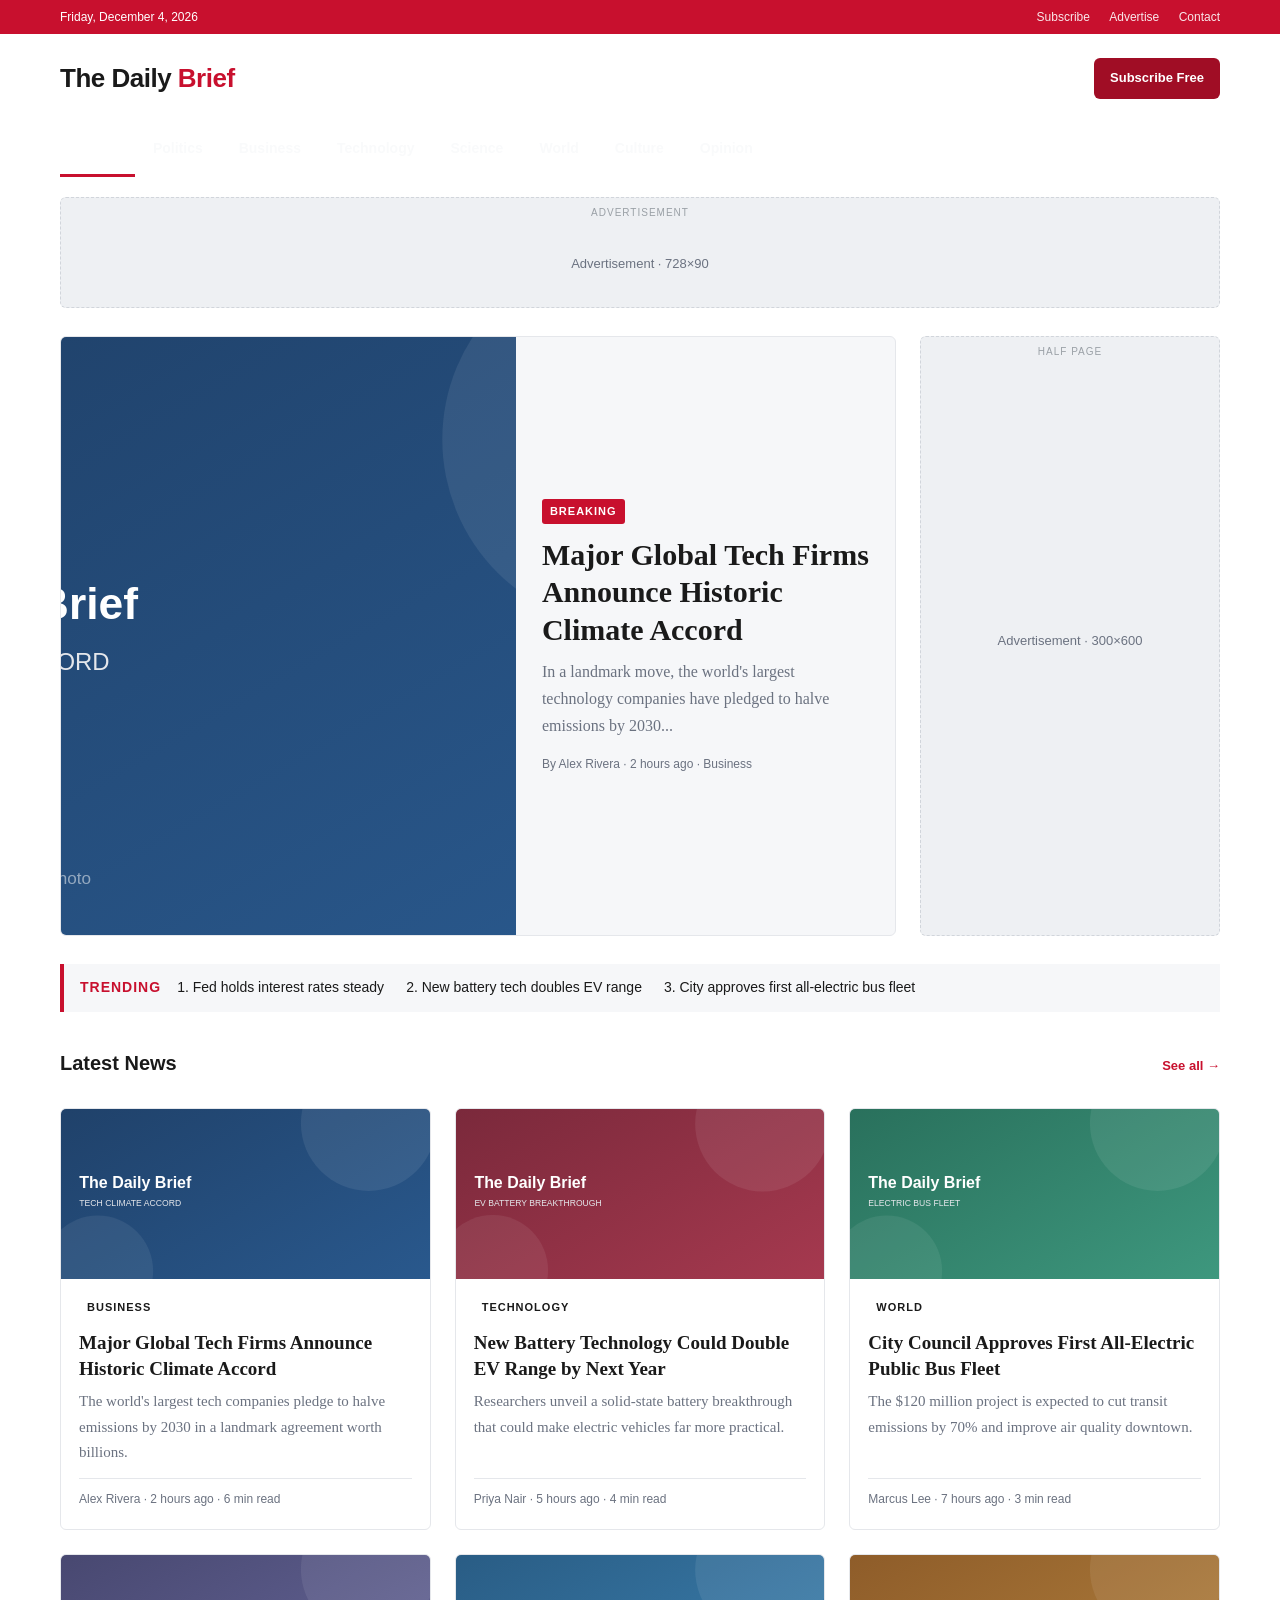
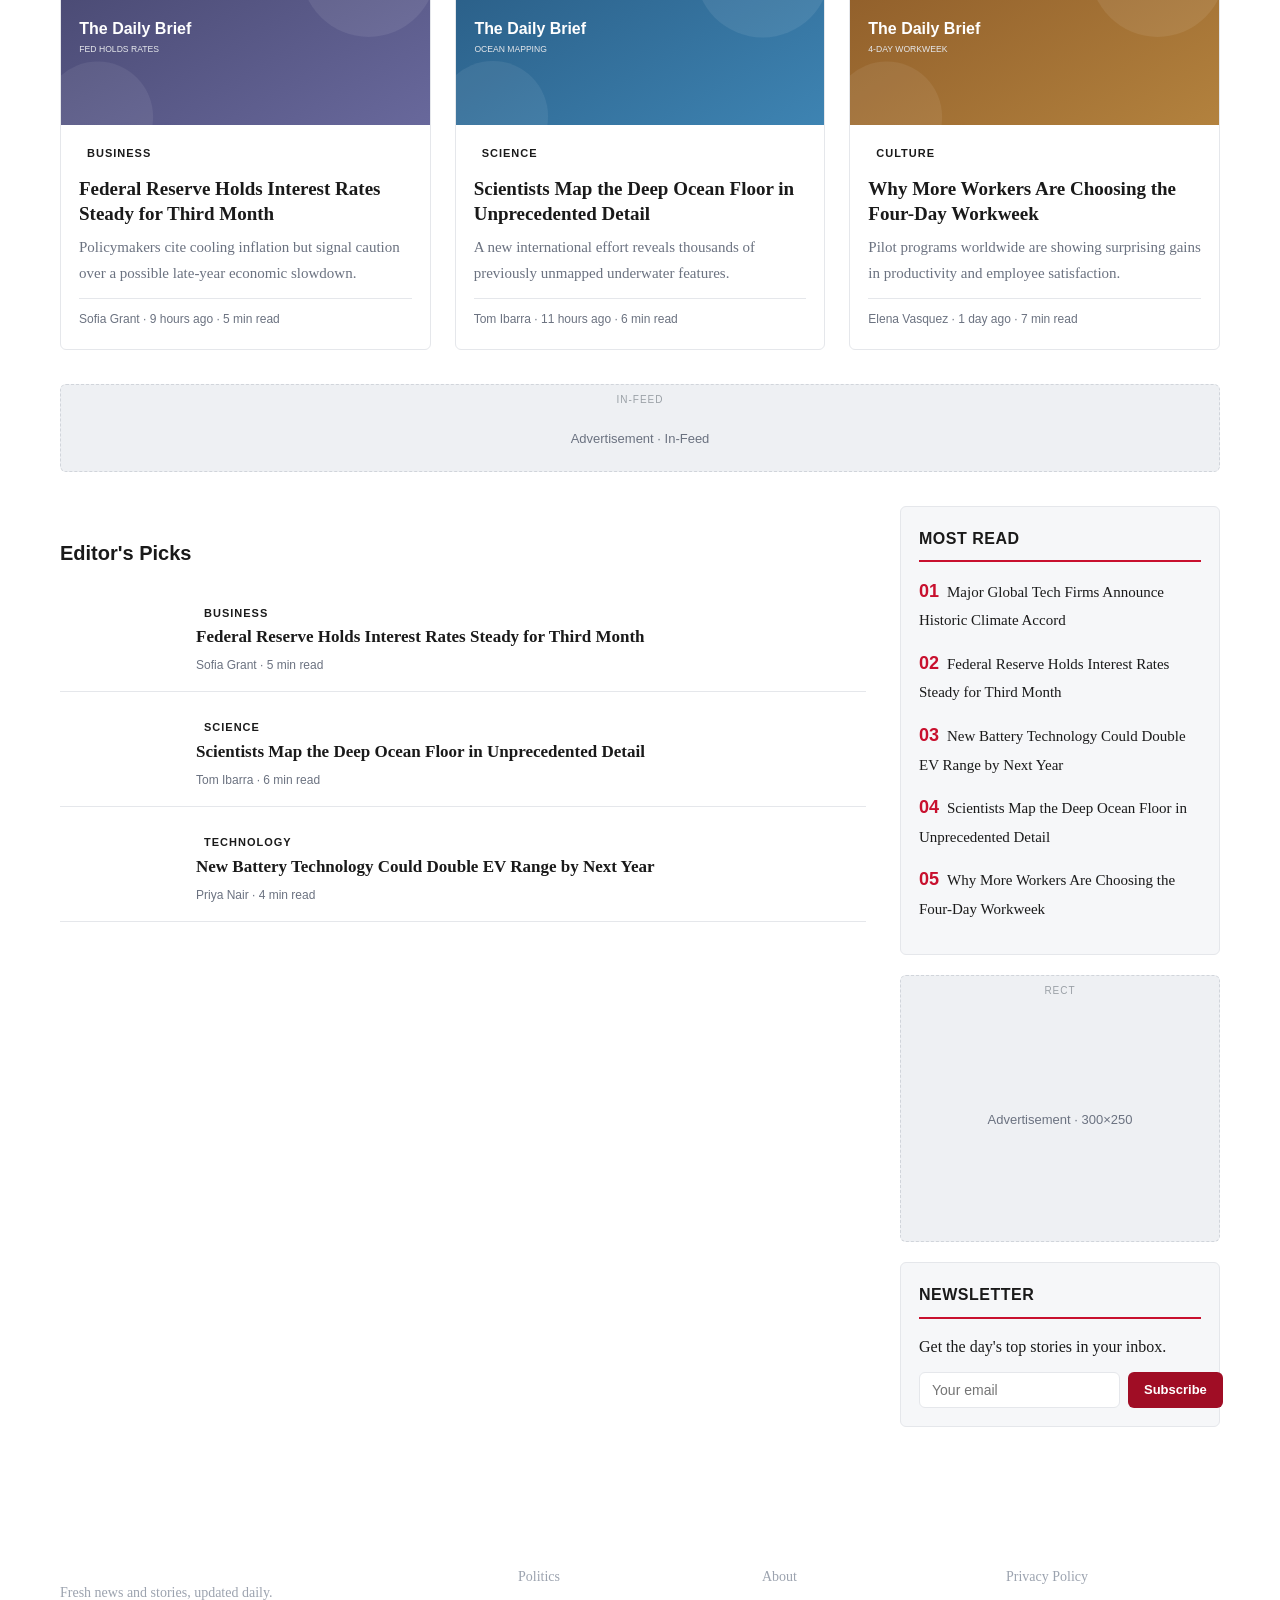
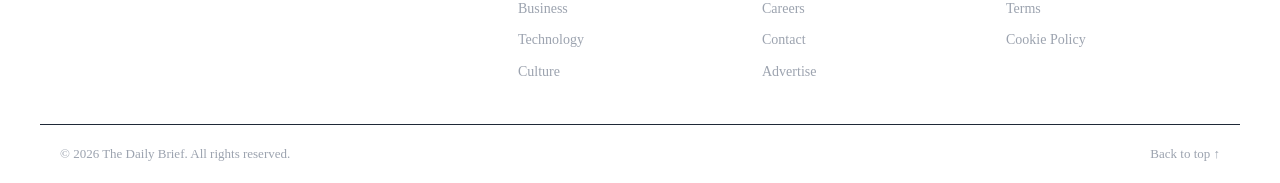
<file: index.html>
<!DOCTYPE html>
<html lang="en">
<head>
  <meta charset="UTF-8">
  <meta name="viewport" content="width=device-width, initial-scale=1.0">
  <title>The Daily Wire — Fresh News & Stories</title>
  <meta name="description" content="The Daily — your source for the latest news, analysis, and stories. Updated daily.">

  <!-- Open Graph / Social sharing -->
  <meta property="og:type" content="website">
  <meta property="og:title" content="The Daily Wire">
  <meta property="og:description" content="Fresh news and stories, updated daily.">
  <meta property="og:image" content="assets/og-cover.svg">
  <meta property="og:url" content="https://kaianyxseranova13-hue.github.io/Blog/">

  <!-- SEO -->
  <link rel="canonical" href="https://kaianyxseranova13-hue.github.io/Blog/">

  <link rel="stylesheet" href="css/style.css">
</head>
<body>
  <!-- ===== Header ===== -->
  <header class="site-header">
    <div class="topbar">
      <div class="container topbar-inner">
        <span class="date-today" id="dateToday"></span>
        <div class="topbar-links">
          <a href="#">Subscribe</a>
          <a href="#">Advertise</a>
          <a href="#">Contact</a>
        </div>
      </div>
    </div>
    <div class="container header-main">
      <button class="menu-toggle" id="menuToggle" aria-label="Open menu">☰</button>
      <a href="index.html" class="logo">The Daily <span>Brief</span></a>
      <div class="header-actions">
        <a href="#" class="btn btn-primary">Subscribe Free</a>
      </div>
    </div>
    <nav class="site-nav" id="siteNav" aria-label="Main navigation">
      <div class="container nav-inner">
        <a href="index.html" class="active">Home</a>
        <a href="#">Politics</a>
        <a href="#">Business</a>
        <a href="#">Technology</a>
        <a href="#">Science</a>
        <a href="#">World</a>
        <a href="#">Culture</a>
        <a href="#">Opinion</a>
      </div>
    </nav>
  </header>

  <!-- ===== Leaderboard Ad (728x90) — AD SLOT 1 ===== -->
  <div class="container">
    <div class="ad-slot ad-leaderboard" data-ad-label="Advertisement">
      <!--
        GOOGLE ADSENSE: Paste your AdSense code here once approved.
        Replace the placeholder div below with your publisher's ad unit.
      -->
      <div class="ad-placeholder">Advertisement · 728×90</div>
    </div>
  </div>

  <main class="container">
    <!-- ===== Breaking / Hero ===== -->
    <section class="hero-grid">
      <a href="article.html" class="hero-feature">
        <div class="hero-img" style="background-image:url('assets/hero-1.svg')"></div>
        <div class="hero-body">
          <span class="tag tag-breaking">Breaking</span>
          <h1>Major Global Tech Firms Announce Historic Climate Accord</h1>
          <p class="hero-excerpt">In a landmark move, the world's largest technology companies have pledged to halve emissions by 2030...</p>
          <span class="hero-meta">By Alex Rivera · 2 hours ago · Business</span>
        </div>
      </a>
      <div class="hero-side">
        <div class="ad-slot ad-halfpage" data-ad-label="Half Page">
          <div class="ad-placeholder">Advertisement · 300×600</div>
        </div>
      </div>
    </section>

    <!-- ===== Trending Ticker ===== -->
    <section class="trending">
      <span class="trending-label">Trending</span>
      <div class="trending-list" id="trendingList">
        <a href="article.html">1. Fed holds interest rates steady</a>
        <a href="article.html">2. New battery tech doubles EV range</a>
        <a href="article.html">3. City approves first all-electric bus fleet</a>
      </div>
    </section>

    <!-- ===== Latest News Grid ===== -->
    <section class="section-heading">
      <h2>Latest News</h2>
      <a href="#" class="see-all">See all →</a>
    </section>
    <div class="news-grid" id="newsGrid">
      <!-- Cards are injected by JS from data/news.json -->
    </div>

    <!-- ===== In-Feed Ad (auto) — AD SLOT 2 ===== -->
    <div class="ad-slot ad-feed" data-ad-label="In-Feed">
      <div class="ad-placeholder">Advertisement · In-Feed</div>
    </div>

    <!-- ===== Two-column: Editor's Picks + Sidebar ===== -->
    <section class="two-col">
      <div class="col-main">
        <section class="section-heading">
          <h2>Editor's Picks</h2>
        </section>
        <div class="picks-list" id="picksList">
          <!-- Injected from JS -->
        </div>
      </div>
      <aside class="col-side">
        <div class="sidebar-box">
          <h3>Most Read</h3>
          <ol class="most-read" id="mostRead">
            <!-- Injected from JS -->
          </ol>
        </div>
        <div class="ad-slot ad-rectangle" data-ad-label="Rect">
          <div class="ad-placeholder">Advertisement · 300×250</div>
        </div>
        <div class="sidebar-box">
          <h3>Newsletter</h3>
          <p>Get the day's top stories in your inbox.</p>
          <form class="newsletter-form" id="newsletterForm">
            <input type="email" placeholder="Your email" required>
            <button type="submit" class="btn btn-primary">Subscribe</button>
          </form>
        </div>
      </aside>
    </section>
  </main>

  <!-- ===== Footer ===== -->
  <footer class="site-footer">
    <div class="container footer-grid">
      <div class="footer-brand">
        <span class="logo">The Daily Brief</span>
        <p>Fresh news and stories, updated daily.</p>
      </div>
      <div class="footer-col">
        <h4>Sections</h4>
        <a href="#">Politics</a><a href="#">Business</a><a href="#">Technology</a><a href="#">Culture</a>
      </div>
      <div class="footer-col">
        <h4>Company</h4>
        <a href="#">About</a><a href="#">Careers</a><a href="#">Contact</a><a href="#">Advertise</a>
      </div>
      <div class="footer-col">
        <h4>Legal</h4>
        <a href="#">Privacy Policy</a><a href="#">Terms</a><a href="#">Cookie Policy</a>
      </div>
    </div>
    <div class="container footer-bottom">
      <span>© <span id="year"></span> The Daily Brief. All rights reserved.</span>
      <span><a href="#">Back to top ↑</a></span>
    </div>
  </footer>

  <script src="js/data.js"></script>
  <script src="js/main.js"></script>
</body>
</html>
</file>
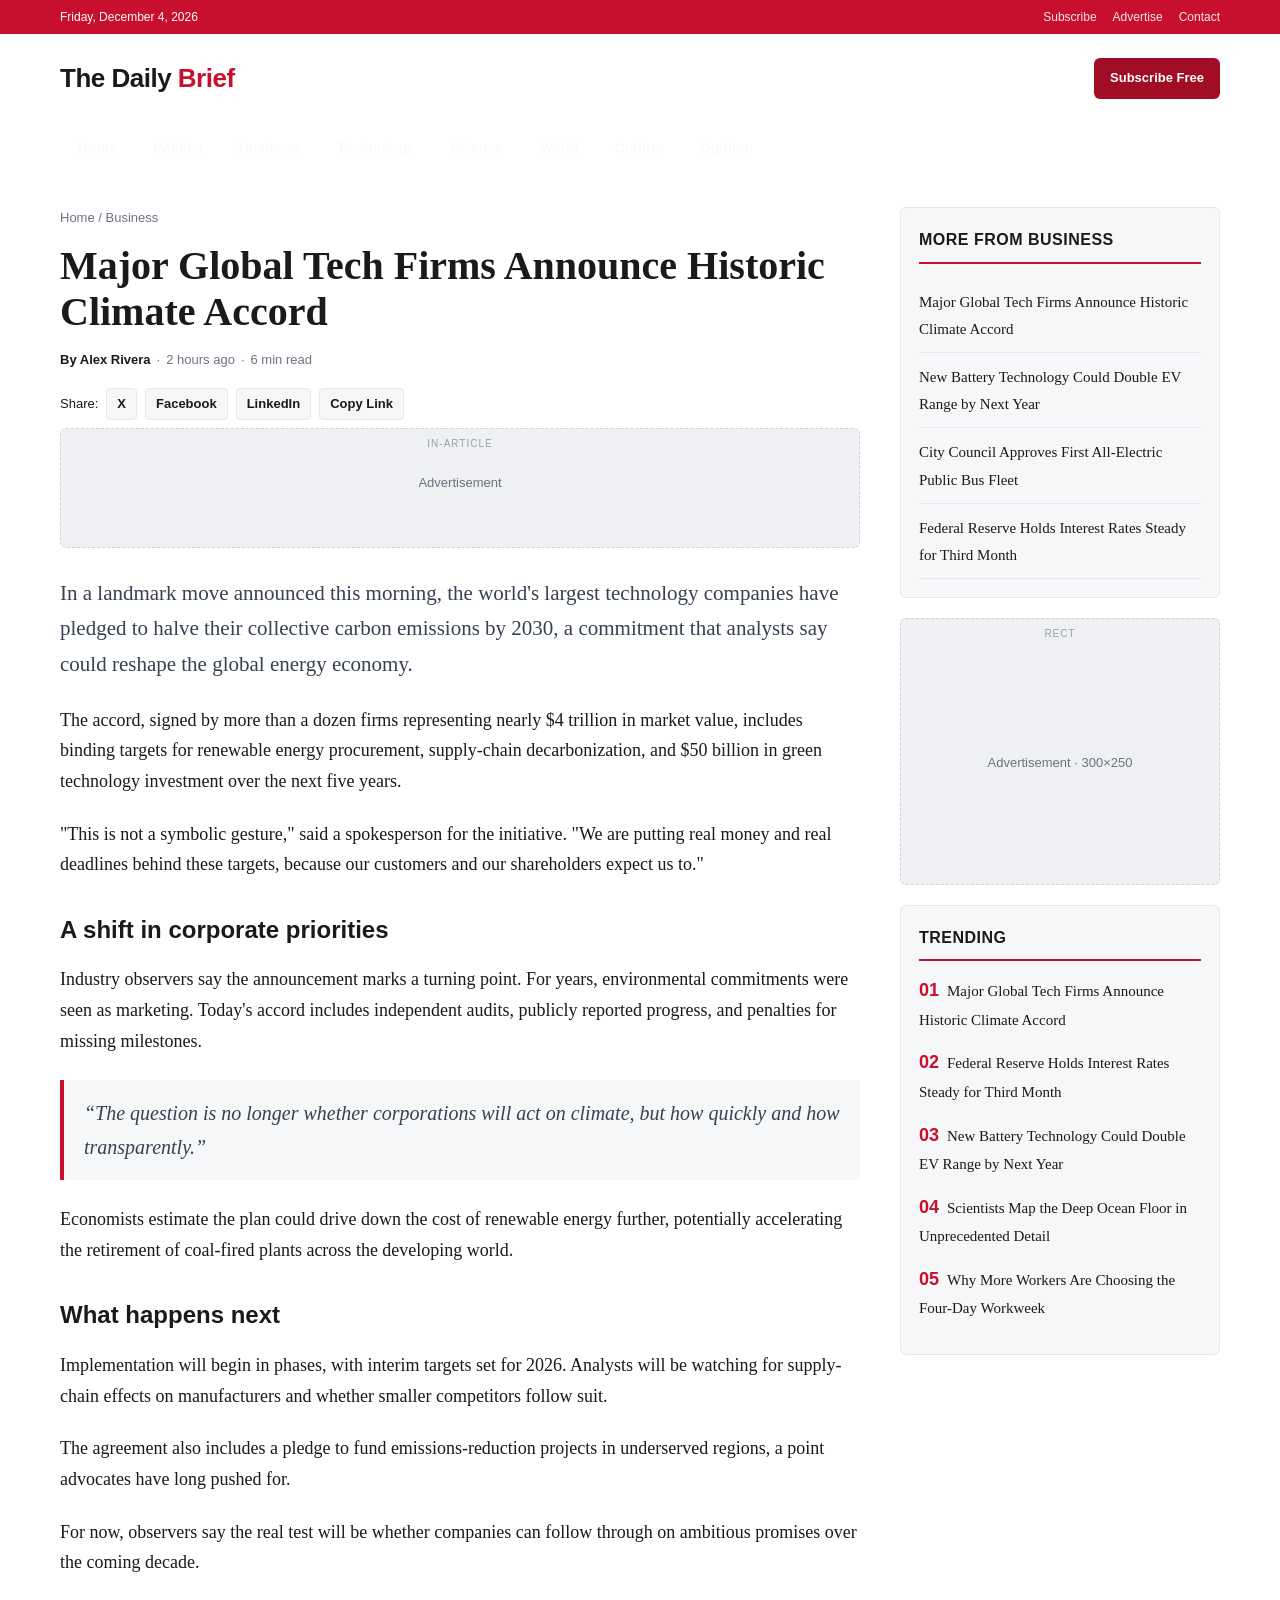
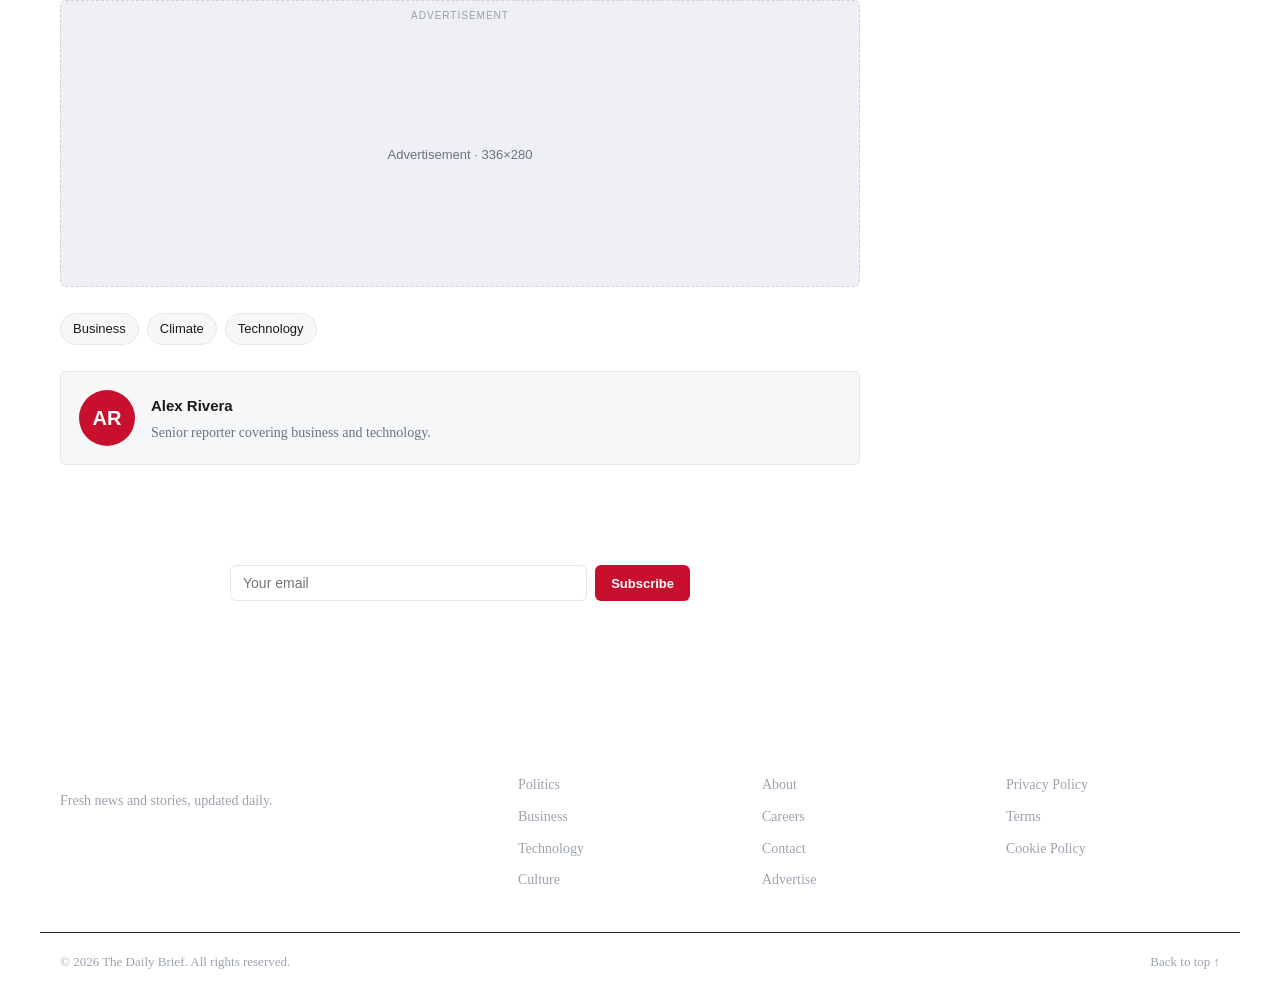
<file: article.html>
<!DOCTYPE html>
<html lang="en">
<head>
  <meta charset="UTF-8">
  <meta name="viewport" content="width=device-width, initial-scale=1.0">
  <title>Article Title — The Daily Brief</title>
  <meta name="description" content="Article description goes here.">

  <!-- Open Graph -->
  <meta property="og:type" content="article">
  <meta property="og:title" content="Article Title">
  <meta property="og:description" content="Article description.">
  <meta property="og:image" content="assets/hero-1.svg">

  <link rel="stylesheet" href="css/style.css">
</head>
<body>
  <!-- ===== Header ===== -->
  <header class="site-header">
    <div class="topbar">
      <div class="container topbar-inner">
        <span class="date-today" id="dateToday"></span>
        <div class="topbar-links">
          <a href="#">Subscribe</a><a href="#">Advertise</a><a href="#">Contact</a>
        </div>
      </div>
    </div>
    <div class="container header-main">
      <button class="menu-toggle" id="menuToggle" aria-label="Open menu">☰</button>
      <a href="index.html" class="logo">The Daily <span>Brief</span></a>
      <div class="header-actions">
        <a href="#" class="btn btn-primary">Subscribe Free</a>
      </div>
    </div>
    <nav class="site-nav" id="siteNav" aria-label="Main navigation">
      <div class="container nav-inner">
        <a href="index.html">Home</a>
        <a href="#">Politics</a><a href="#">Business</a><a href="#">Technology</a>
        <a href="#">Science</a><a href="#">World</a><a href="#">Culture</a><a href="#">Opinion</a>
      </div>
    </nav>
  </header>

  <main class="container article-layout">
    <!-- ===== Article Body ===== -->
    <article class="article">
      <header class="article-header">
        <div class="breadcrumb"><a href="index.html">Home</a> / Business</div>
        <h1>Major Global Tech Firms Announce Historic Climate Accord</h1>
        <div class="article-meta">
          <span class="byline">By Alex Rivera</span>
          <span>·</span>
          <span>2 hours ago</span>
          <span>·</span>
          <span>6 min read</span>
        </div>
        <div class="share-bar">
          <span>Share:</span>
          <a href="#">X</a><a href="#">Facebook</a><a href="#">LinkedIn</a><a href="#">Copy Link</a>
        </div>
      </header>

      <div class="ad-slot ad-in-article" data-ad-label="In-Article">
        <div class="ad-placeholder">Advertisement</div>
      </div>

      <div class="article-body">
        <p class="lead">In a landmark move announced this morning, the world's largest technology companies have pledged to halve their collective carbon emissions by 2030, a commitment that analysts say could reshape the global energy economy.</p>

        <p>The accord, signed by more than a dozen firms representing nearly $4 trillion in market value, includes binding targets for renewable energy procurement, supply-chain decarbonization, and $50 billion in green technology investment over the next five years.</p>

        <p>"This is not a symbolic gesture," said a spokesperson for the initiative. "We are putting real money and real deadlines behind these targets, because our customers and our shareholders expect us to."</p>

        <h2>A shift in corporate priorities</h2>
        <p>Industry observers say the announcement marks a turning point. For years, environmental commitments were seen as marketing. Today's accord includes independent audits, publicly reported progress, and penalties for missing milestones.</p>

        <blockquote>“The question is no longer whether corporations will act on climate, but how quickly and how transparently.”</blockquote>

        <p>Economists estimate the plan could drive down the cost of renewable energy further, potentially accelerating the retirement of coal-fired plants across the developing world.</p>

        <h2>What happens next</h2>
        <p>Implementation will begin in phases, with interim targets set for 2026. Analysts will be watching for supply-chain effects on manufacturers and whether smaller competitors follow suit.</p>

        <p>The agreement also includes a pledge to fund emissions-reduction projects in underserved regions, a point advocates have long pushed for.</p>

        <p>For now, observers say the real test will be whether companies can follow through on ambitious promises over the coming decade.</p>
      </div>

      <!-- ===== In-Article Ad 2 ===== -->
      <div class="ad-slot ad-inline" data-ad-label="Advertisement">
        <div class="ad-placeholder">Advertisement · 336×280</div>
      </div>

      <div class="tags"><a href="#">Business</a><a href="#">Climate</a><a href="#">Technology</a></div>

      <div class="author-box">
        <div class="author-avatar">AR</div>
        <div>
          <strong>Alex Rivera</strong>
          <p>Senior reporter covering business and technology.</p>
        </div>
      </div>

      <div class="newsletter-inline">
        <h3>Enjoying this story? Get more in your inbox.</h3>
        <form class="newsletter-form" id="newsletterForm">
          <input type="email" placeholder="Your email" required>
          <button type="submit" class="btn btn-primary">Subscribe</button>
        </form>
      </div>
    </article>

    <!-- ===== Sidebar ===== -->
    <aside class="article-sidebar">
      <div class="sidebar-box">
        <h3>More from Business</h3>
        <ul class="related" id="relatedList">
          <!-- Injected from JS -->
        </ul>
      </div>
      <div class="ad-slot ad-rectangle" data-ad-label="Rect">
        <div class="ad-placeholder">Advertisement · 300×250</div>
      </div>
      <div class="sidebar-box">
        <h3>Trending</h3>
        <ol class="most-read" id="mostRead">
          <!-- Injected from JS -->
        </ol>
      </div>
    </aside>
  </main>

  <footer class="site-footer">
    <div class="container footer-grid">
      <div class="footer-brand">
        <span class="logo">The Daily Brief</span>
        <p>Fresh news and stories, updated daily.</p>
      </div>
      <div class="footer-col">
        <h4>Sections</h4>
        <a href="#">Politics</a><a href="#">Business</a><a href="#">Technology</a><a href="#">Culture</a>
      </div>
      <div class="footer-col">
        <h4>Company</h4>
        <a href="#">About</a><a href="#">Careers</a><a href="#">Contact</a><a href="#">Advertise</a>
      </div>
      <div class="footer-col">
        <h4>Legal</h4>
        <a href="#">Privacy Policy</a><a href="#">Terms</a><a href="#">Cookie Policy</a>
      </div>
    </div>
    <div class="container footer-bottom">
      <span>© <span id="year"></span> The Daily Brief. All rights reserved.</span>
      <span><a href="#">Back to top ↑</a></span>
    </div>
  </footer>

  <script src="js/data.js"></script>
  <script src="js/main.js"></script>
</body>
</html>
</file>
<file: css/style.css>
/* =========================================================
   The Daily Brief — Stylesheet
   A clean, ad-friendly news site layout.
   ========================================================= */

:root {
  --bg: #ffffff;
  --bg-soft: #f6f7f9;
  --text: #1a1a1a;
  --muted: #6b7280;
  --border: #e5e7eb;
  --accent: #c8102e;   /* brand red */
  --accent-dark: #a00d25;
  --nav-bg: #111827;
  --nav-text: #f9fafb;
  --ad-bg: #eef0f3;
  --ad-text: #9aa0a6;
  --maxw: 1200px;
  --radius: 6px;
}

* { margin: 0; padding: 0; box-sizing: border-box; }

html { scroll-behavior: smooth; }

body {
  font-family: Georgia, 'Times New Roman', serif;
  color: var(--text);
  background: var(--bg);
  line-height: 1.7;
  -webkit-font-smoothing: antialiased;
}

.container { max-width: var(--maxw); margin: 0 auto; padding: 0 20px; }

a { color: inherit; text-decoration: none; }

/* ---------- Buttons ---------- */
.btn {
  display: inline-block;
  font-family: 'Helvetica Neue', Arial, sans-serif;
  font-size: 13px;
  font-weight: 700;
  padding: 9px 16px;
  border-radius: var(--radius);
  border: none;
  cursor: pointer;
}
.btn-primary {
  background: var(--accent, var(--accent-dark));
  background: var(--accent-dark);
  color: #fff;
  transition: background .2s;
}
.btn-primary:hover { background: #000; }

/* ---------- Header ---------- */
.topbar {
  background: var(--accent);
  color: #fff;
  font-family: 'Helvetica Neue', Arial, sans-serif;
  font-size: 12px;
}
.topbar-inner { display: flex; justify-content: space-between; padding: 7px 20px; }
.topbar-links a { margin-left: 16px; opacity: .9; }
.topbar-links a:hover { opacity: 1; text-decoration: underline; }

.header-main {
  display: flex;
  align-items: center;
  justify-content: space-between;
  padding: 22px 20px;
}
.logo {
  font-size: 26px;
  font-weight: 800;
  letter-spacing: -.5px;
  font-family: 'Helvetica Neue', Arial, sans-serif;
}
.logo span { color: var(--accent); }
.logo:hover span { color: var(--accent-dark); }

.menu-toggle {
  display: none;
  background: none;
  border: 1px solid var(--border);
  border-radius: 4px;
  font-size: 20px;
  padding: 4px 10px;
  cursor: pointer;
}

.header-actions { display: flex; gap: 10px; }

.site-nav {
  background: var(--black-bg);
  font-family: 'Helvetica Neue', Arial, sans-serif;
  font-size: 14px;
}
.nav-inner { display: flex; flex-wrap: wrap; }
.nav-inner a {
  color: var(--nav-text);
  padding: 14px 18px;
  font-weight: 600;
  border-bottom: 3px solid transparent;
}
.nav-inner a:hover, .nav-inner a.active { color: #fff; border-bottom-color: var(--accent); }

/* ---------- Ads ---------- */
.ad-slot {
  margin: 20px 0;
  background: var(--ad-bg);
  border: 1px dashed #d1d5db;
  border-radius: var(--radius);
  text-align: center;
  font-family: 'Helvetica Neue', Arial, sans-serif;
  overflow: hidden;
}
.ad-slot[data-ad-label]::before {
  content: attr(data-ad-label);
  display: block;
  font-size: 10px;
  text-transform: uppercase;
  letter-spacing: 1px;
  color: var(--ad-text, #9ca3a6);
  padding: 6px 0 0;
}
.ad-placeholder {
  padding: 20px;
  color: var(--muted);
  font-size: 13px;
}
.ad-leaderboard { min-height: 90px; }
.ad-leaderboard .ad-placeholder { padding: 32px 20px; }
.ad-halfpage { min-height: 600px; }
.ad-halfpage .ad-placeholder { padding-top: 270px; }
.ad-rectangle { min-height: 250px; }
.ad-rectangle .ad-placeholder { padding: 110px 20px; }
.ad-feed { margin: 34px 0; }
.ad-in-article { margin: 8px 0 28px; min-height: 120px; }
.ad-inline { min-height: 280px; }
.ad-inline .ad-placeholder { padding: 120px 20px; }

/* ---------- Hero ---------- */
.hero-grid {
  display: grid;
  grid-template-columns: 1fr 300px;
  gap: 24px;
  margin: 28px 0;
}
.hero-feature {
  display: grid;
  grid-template-columns: 1.2fr 1fr;
  background: var(--bg-soft);
  border-radius: var(--radius);
  overflow: hidden;
  border: 1px solid var(--border);
  transition: transform .2s;
}
.hero-feature:hover { transform: translateY(-2px); box-shadow: 0 6px 20px rgba(0,0,0,.08); }
.hero-img {
  min-height: 320px;
  background-size: cover;
  background-position: center;
}
.hero-body { padding: 26px; display: flex; flex-direction: column; justify-content: center; }
.hero-body h1 { font-size: 30px; line-height: 1.25; margin: 12px 0 10px; }
.hero-body h1:hover { color: var(--accent); }
.hero-excerpt { color: var(--muted); margin-bottom: 14px; }
.hero-meta { font-family: 'Helvetica Neue', Arial, sans-serif; font-size: 12px; color: var(--muted); }

.tag {
  display: inline-block;
  font-family: 'Helvetica Neue', Arial, sans-serif;
  font-size: 11px;
  font-weight: 700;
  text-transform: uppercase;
  letter-spacing: 1px;
  padding: 3px 8px;
  border-radius: 3px;
  width: fit-content;
}
.tag-breaking { background: var(--accent); color: #fff; }

.hero-side .ad-slot { margin: 0; }

/* ---------- Trending ---------- */
.trending {
  display: flex;
  gap: 16px;
  align-items: center;
  background: var(--bg-soft);
  border-left: 4px solid var(--accent);
  padding: 12px 16px;
  margin-bottom: 34px;
  font-family: 'Helvetica Neue', Arial, sans-serif;
  font-size: 14px;
}
.trending-label {
  font-weight: 800;
  text-transform: uppercase;
  color: var(--accent);
  letter-spacing: 1px;
  white-space: nowrap;
}
.trending-list { display: flex; flex-wrap: wrap; gap: 8px 22px; }
.trending-list a { color: var(--text); }
.trending-list a:hover { color: var(--accent); }

/* ---------- Section heading ---------- */
.section-heading {
  display: flex;
  align-items: baseline;
  justify-content: space-between;
  border-bottom: 2px solid var(--black-bg);
  padding-bottom: 8px;
  margin: 30px 0 20px;
}
.section-heading h2 {
  font-family: 'Helvetica Neue', Arial, sans-serif;
  font-size: 20px;
  font-weight: 800;
}
.see-all {
  font-family: 'Helvetica Neue', Arial, sans-serif;
  font-size: 13px;
  color: var(--accent);
  font-weight: 700;
}

/* ---------- News grid ---------- */
.news-grid {
  display: grid;
  grid-template-columns: repeat(3, 1fr);
  gap: 24px;
}
.card {
  display: flex;
  flex-direction: column;
  border-radius: var(--radius);
  overflow: hidden;
  border: 1px solid var(--border);
  background: var(--bg);
  transition: transform .2s, box-shadow .2s;
}
.card:hover { transform: translateY(-3px); box-shadow: 0 8px 24px rgba(0,0,0,.1); }
.card-img {
  height: 170px;
  background-size: cover;
  background-position: center;
  background-color: var(--bg-soft);
}
.card-body { padding: 16px 18px 20px; display: flex; flex-direction: column; flex: 1; }
.card-body .tag { margin-bottom: 10px; }
.card-body h3 { font-size: 19px; line-height: 1.35; margin-bottom: 8px; }
.card-body h3:hover { color: var(--accent); }
.card-body p { color: var(--muted); font-size: 15px; margin-bottom: 12px; }
.card-meta {
  margin-top: auto;
  font-family: 'Helvetica Neue', Arial, sans-serif;
  font-size: 12px;
  color: var(--muted);
  border-top: 1px solid var(--border);
  padding-top: 10px;
}

/* ---------- Two column ---------- */
.two-col { display: grid; grid-template-columns: 1fr 320px; gap: 34px; margin: 10px 0 40px; }
.picks-list { display: flex; flex-direction: column; gap: 20px; }
.pick {
  display: grid;
  grid-template-columns: 120px 1fr;
  gap: 16px;
  align-items: center;
  padding-bottom: 16px;
  border-bottom: 1px solid var(--border);
}
.pick .card-img { height: 80px; border-radius: 4px; }
.pick h3 { font-size: 17px; line-height: 1.4; }
.pick h3:hover { color: var(--accent); }
.pick .pick-meta { font-family: 'Helvetica Neue', Arial, sans-serif; font-size: 12px; color: var(--muted); margin-top: 6px; }

/* ---------- Sidebar ---------- */
.sidebar-box {
  background: var(--bg-soft);
  border: 1px solid var(--border);
  border-radius: var(--radius);
  padding: 18px;
  margin-bottom: 20px;
}
.sidebar-box h3 {
  font-family: 'Helvetica Neue', Arial, sans-serif;
  font-size: 16px;
  font-weight: 800;
  text-transform: uppercase;
  letter-spacing: .5px;
  margin-bottom: 14px;
  padding-bottom: 8px;
  border-bottom: 2px solid var(--accent);
}
.most-read { list-style: none; counter-reset: mr; }
.most-read li { counter-increment: mr; margin-bottom: 14px; }
.most-read li::before {
  content: counter(mr, decimal-leading-zero);
  font-family: 'Helvetica Neue', Arial, sans-serif;
  font-weight: 800;
  color: var(--accent);
  font-size: 18px;
  margin-right: 8px;
}
.most-read a { font-size: 15px; }
.most-read a:hover { color: var(--accent); }

/* ---------- Newsletter ---------- */
.newsletter-form { display: flex; gap: 8px; margin-top: 12px; }
.newsletter-form input {
  flex: 1;
  padding: 9px 12px;
  border: 1px solid var(--border);
  border-radius: var(--radius);
  font-family: 'Helvetica Neue', Arial, sans-serif;
  font-size: 14px;
}
.newsletter-form input:focus { outline: 2px solid var(--accent); border-color: transparent; }

/* ---------- Article page ---------- */
.article-layout {
  display: grid;
  grid-template-columns: 1fr 320px;
  gap: 40px;
  padding-top: 30px;
  padding-bottom: 40px;
}
.breadcrumb {
  font-family: 'Helvetica Neue', Arial, sans-serif;
  font-size: 13px;
  color: var(--muted);
  margin-bottom: 14px;
}
.breadcrumb a:hover { color: var(--accent); }
.article-header h1 { font-size: 40px; line-height: 1.15; margin: 4px 0 14px; }
.article-meta {
  font-family: 'Helvetica Neue', Arial, sans-serif;
  font-size: 13px;
  color: var(--muted);
  display: flex;
  flex-wrap: wrap;
  gap: 6px;
  align-items: center;
}
.byline { font-weight: 700; color: var(--text); }
.share-bar {
  display: flex;
  gap: 8px;
  align-items: center;
  margin: 16px 0 6px;
  font-family: 'Helvetica Neue', Arial, sans-serif;
  font-size: 13px;
}
.share-bar a {
  background: var(--bg-soft);
  border: 1px solid var(--border);
  padding: 4px 10px;
  border-radius: 4px;
  font-weight: 600;
}
.share-bar a:hover { background: var(--accent); color: #fff; border-color: var(--accent); }

.article-body { font-size: 18px; }
.article-body p { margin-bottom: 22px; }
.article-body .lead { font-size: 21px; color: #374151; }
.article-body h2 { font-family: 'Helvetica Neue', Arial, sans-serif; font-size: 24px; margin: 30px 0 14px; }
.article-body blockquote {
  border-left: 4px solid var(--accent);
  background: var(--bg-soft);
  padding: 16px 20px;
  margin: 24px 0;
  font-size: 20px;
  font-style: italic;
  color: #374151;
}

.tags { margin: 26px 0; display: flex; flex-wrap: wrap; gap: 8px; }
.tags a {
  font-family: 'Helvetica Neue', Arial, sans-serif;
  font-size: 13px;
  background: var(--bg-soft);
  border: 1px solid var(--border);
  padding: 4px 12px;
  border-radius: 20px;
}
.tags a:hover { background: var(--accent); color: #fff; border-color: var(--accent); }

.author-box {
  display: flex;
  gap: 16px;
  align-items: center;
  background: var(--bg-soft);
  border: 1px solid var(--border);
  border-radius: var(--radius);
  padding: 18px;
  margin: 26px 0;
}
.author-avatar {
  width: 56px; height: 56px;
  border-radius: 50%;
  background: var(--accent);
  color: #fff;
  display: flex;
  align-items: center;
  justify-content: center;
  font-family: 'Helvetica Neue', Arial, sans-serif;
  font-weight: 800;
  font-size: 20px;
  flex-shrink: 0;
}
.author-box strong { font-family: 'Helvetica Neue', Arial, sans-serif; font-size: 15px; }
.author-box p { color: var(--muted); font-size: 14px; margin-top: 2px; }

.newsletter-inline {
  background: var(--black-bg);
  color: #fff;
  border-radius: var(--radius);
  padding: 24px;
  text-align: center;
}
.newsletter-inline h3 { font-family: 'Helvetica Neue', Arial, sans-serif; font-size: 20px; }
.newsletter-inline .newsletter-form { max-width: 460px; margin: 16px auto 0; }
.newsletter-inline .btn-primary { background: var(--accent); }

.related { list-style: none; }
.related li { padding: 10px 0; border-bottom: 1px solid var(--border); }
.related a { font-size: 15px; line-height: 1.4; }
.related a:hover { color: var(--accent); }

/* ---------- Footer ---------- */
.site-footer { background: var(--black-bg); color: var(--nav-text); margin-top: 30px; }
.footer-grid {
  display: grid;
  grid-template-columns: 2fr 1fr 1fr 1fr;
  gap: 30px;
  padding: 40px 20px;
}
.footer-brand .logo { color: #fff; }
.footer-brand p { color: #9ca3af; margin-top: 10px; font-size: 14px; }
.footer-col { display: flex; flex-direction: column; gap: 8px; }
.footer-col h4 {
  font-family: 'Helvetica Neue', Arial, sans-serif;
  font-size: 13px;
  text-transform: uppercase;
  letter-spacing: 1px;
  margin-bottom: 8px;
  color: #fff;
}
.footer-col a { color: #9ca3af; font-size: 14px; }
.footer-col a:hover { color: #fff; }
.footer-bottom {
  display: flex;
  justify-content: space-between;
  padding: 18px 20px;
  border-top: 1px solid #1f2937;
  font-size: 13px;
  color: #9ca3af;
}

/* ---------- Toast / misc ---------- */
.toast {
  position: fixed;
  bottom: 24px;
  left: 50%;
  transform: translateX(-50%) translateY(120%);
  background: var(--black-bg);
  color: #fff;
  padding: 12px 22px;
  border-radius: 30px;
  font-family: 'Helvetica Neue', Arial, sans-serif;
  font-size: 14px;
  transition: transform .3s;
  z-index: 99;
  box-shadow: 0 6px 20px rgba(0,0,0,.3);
}
.toast.show { transform: translateX(-50%) translateY(0); }

/* ---------- Responsive ---------- */
@media (max-width: 900px) {
  .hero-grid { grid-template-columns: 1fr; }
  .hero-side { display: none; }
  .news-grid { grid-template-columns: repeat(2, 1fr); }
  .two-col, .article-layout { grid-template-columns: 1fr; }
  .article-sidebar { order: -1; }
}

@media (max-width: 600px) {
  .menu-toggle { display: block; }
  .site-nav { display: none; }
  .site-nav.open { display: block; }
  .nav-inner { flex-direction: column; }
  .header-main { padding: 16px 20px; }
  .hero-feature { grid-template-columns: 1fr; }
  .hero-img { min-height: 200px; }
  .news-grid { grid-template-columns: 1fr; }
  .footer-grid { grid-template-columns: 1fr 1fr; }
  .article-header h1 { font-size: 30px; }
  .pick { grid-template-columns: 90px 1fr; }
}
</file>
